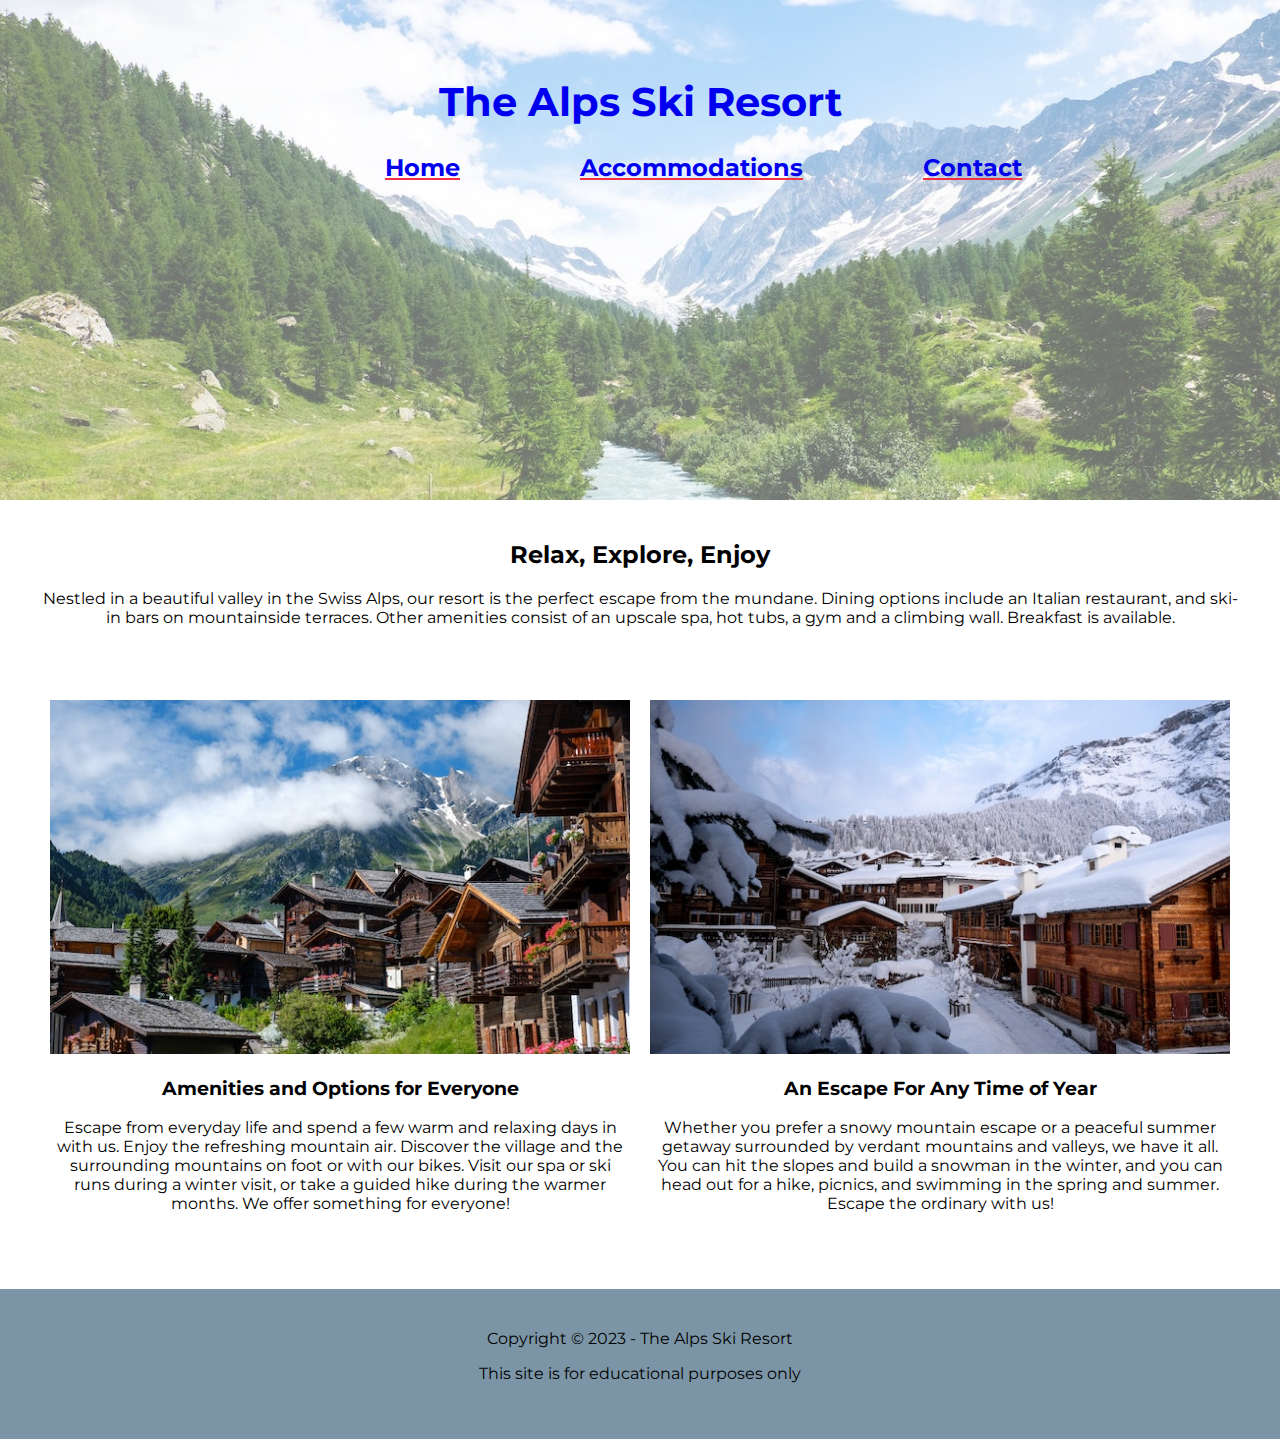
<file: index.html>
<!DOCTYPE html>
<html lang="en">
    <head>
        <meta charset="UTF-8">
        <meta name="viewport" content="width=device-width, initial-scale=1.0">
        <meta name="author" content="Isaac Hailey-Huiza">
        <meta name="description" content="Alps Ski Resort homepage website design">
        <title>The Alps Ski Resort</title>
        <link rel="stylesheet" href="obfuscatedstyles.css">
        <link rel="icon" type="image/x-icon" href="images/favicon.ico">
        <link rel="preconnect" href="https://fonts.googleapis.com">
        <link rel="preconnect" href="https://fonts.gstatic.com" crossorigin>
        <link href="https://fonts.googleapis.com/css2?family=Montserrat:ital,wght@0,100..900;1,100..900&display=swap" rel="stylesheet">
    </head>
    <body>

        <header>
         
                <h1><a href="index.html">The Alps Ski Resort</a></h1>
                <nav>
                    <ul>
                        <li><a href="index.html">Home</a></li>
                        <li><a href="#">Accommodations</a></li>
                        <li><a href="contact.html">Contact</a></li>
                    </ul>
                </nav>

        </header>

        <main>

            <section id="main-paragraph">
                <h2>Relax, Explore, Enjoy</h2>
                <p> Nestled in a beautiful valley in the Swiss Alps, our resort is the perfect escape from the mundane. Dining options include an Italian restaurant, and ski-in bars on mountainside terraces. Other amenities consist of an upscale spa, hot tubs, a gym and a climbing wall. Breakfast is available.
                </p>
            </section>

            <section id="main-images">
                <section>
                    <img src="images/swiss-chalet.jpg" alt="picture of swiss chalet">
                    <h3>Amenities and Options for Everyone</h3>
                    <p> Escape from everyday life and spend a few warm and relaxing days in with us. Enjoy the refreshing mountain air. Discover the village and the surrounding mountains on foot or with our bikes. Visit our spa or ski runs during a winter visit, or take a guided hike during the warmer months. We offer something for everyone!</p>
                </section>
    
                <section>
                    <img src="images/snowy-chalet.jpg" alt="image of chalet covered in snow">
                    <h3>An Escape For Any Time of Year</h3>
                    <p>Whether you prefer a snowy mountain escape or a peaceful summer getaway surrounded by verdant mountains and valleys, we have it all. You can hit the slopes and build a snowman in the winter, and you can head out for a hike, picnics, and swimming in the spring and summer. Escape the ordinary with us!</p>
                </section>
              </section>
        </main>

        <footer>
            <p>Copyright &copy; 2023 - The Alps Ski Resort</p>
            <p>This site is for educational purposes only</p>
        </footer>

    </body>
</html>
</file>
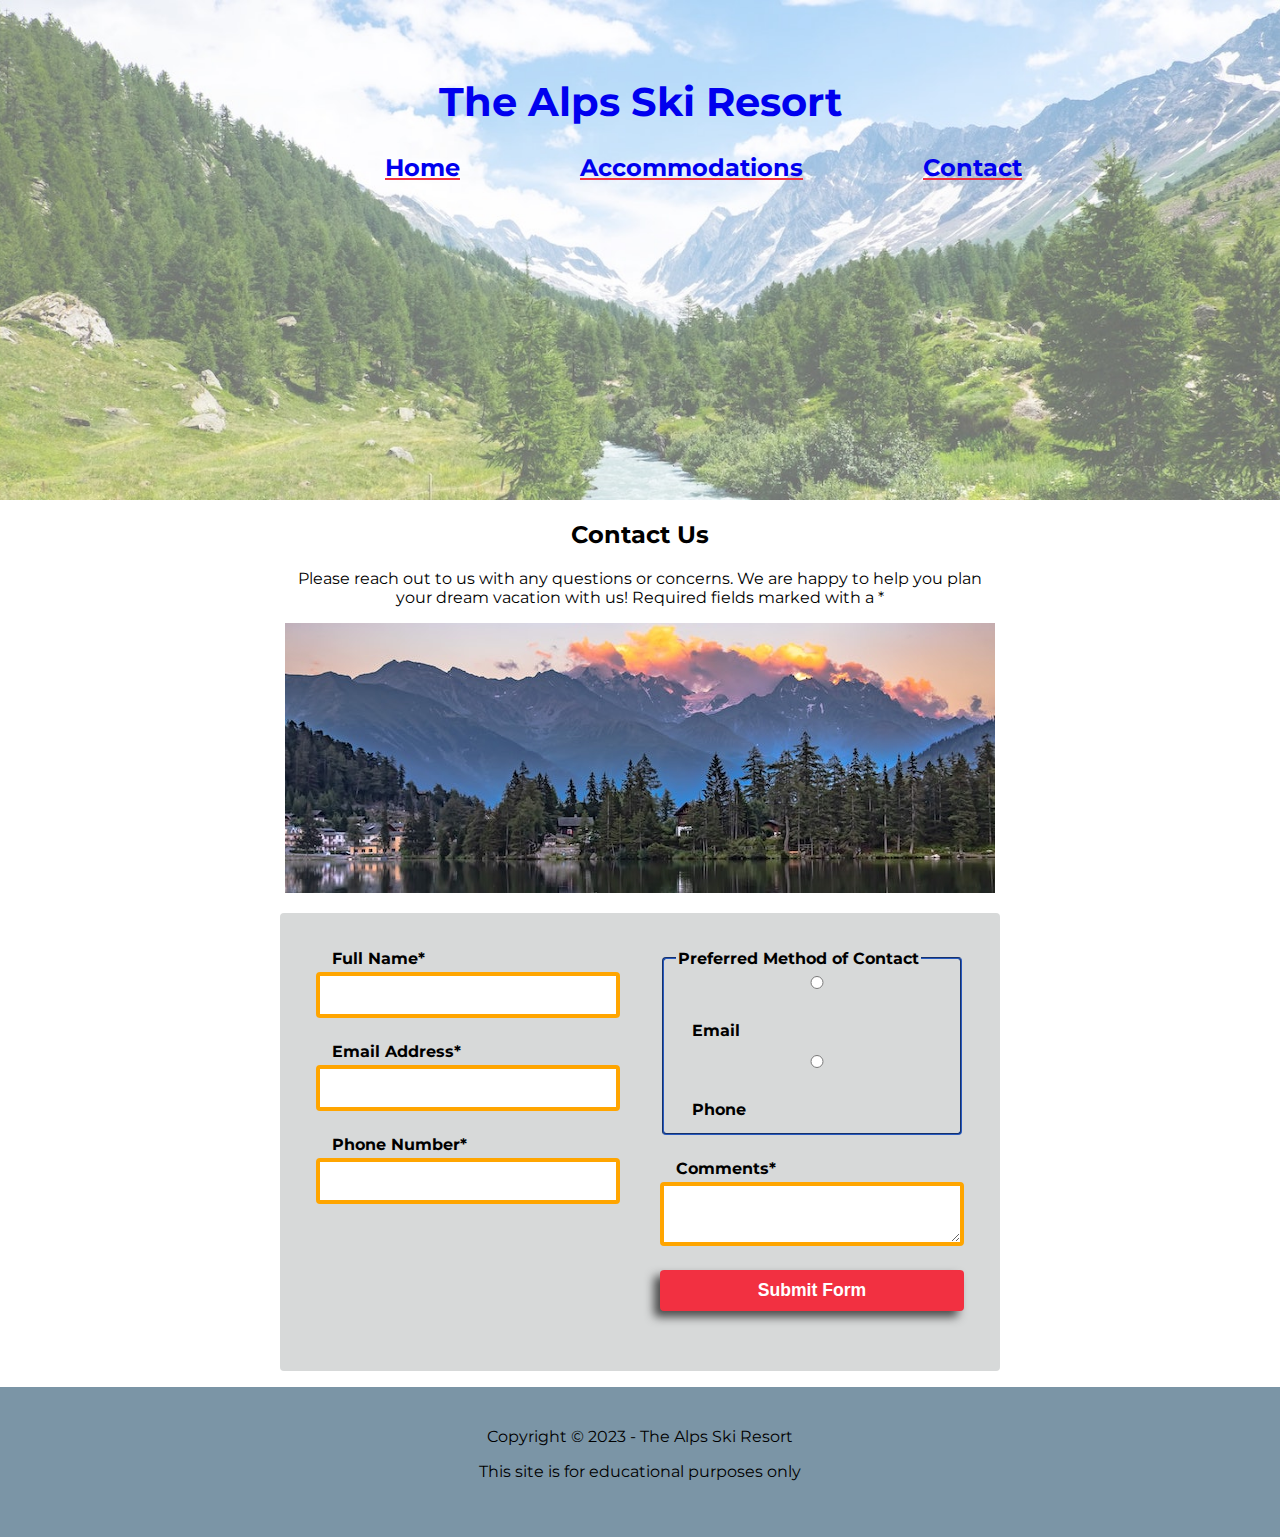
<file: contact.html>
<!DOCTYPE html>
<html lang="en">
    <head>
        <meta charset="UTF-8">
        <meta name="viewport" content="width=device-width, initial-scale=1.0">
        <meta name="author" content="Isaac Hailey-Huiza">
        <meta name="description" content="Alps Ski Resort Contact page website design">
        <title>The Alps Ski Resort | Contact</title>
        <link rel="stylesheet" href="obfuscatedstyles.css">
        <link rel="icon" type="image/x-icon" href="images/favicon.ico">
        <link rel="preconnect" href="https://fonts.googleapis.com">
        <link rel="preconnect" href="https://fonts.gstatic.com" crossorigin>
        <link href="https://fonts.googleapis.com/css2?family=Montserrat:ital,wght@0,100..900;1,100..900&display=swap" rel="stylesheet">
    </head>
    <body>

        <header>
         
            <h1><a href="index.html">The Alps Ski Resort</a></h1>
                <nav>
                    <ul>
                        <li><a href="index.html">Home</a></li>
                        <li><a href="#">Accommodations</a></li>
                        <li><a href="contact.html">Contact</a></li>
                    </ul>
                </nav>

        </header>

        <main>
            
            <section id="contact-us">
                <h2>Contact Us</h2>
                <p>
                    Please reach out to us with any questions or concerns. We are happy to help you plan your dream vacation with us!
                    Required fields marked with a *
                </p>
                <img src="images/swiss-sunset.jpg" alt="scene of swiss sunset">
            </section>

            <form action="https://wp.zybooks.com/form-viewer.php" method="POST" target="_blank">
                <div class="form-page">
                  <label for="my-name">Full Name*</label>
                  <input type="text" name="my-name" id="my-name" required>
  
                  <label for="my-email">Email Address*</label>
                  <input type="email" name="my-email" id="my-email" required>
  
                  <label for="my-phone">Phone Number*</label>
                  <input type="tel" name="my-phone" id="my-phone" required>
              </div>
  
              <div class="form-page">
                  <fieldset>
                      <legend>Preferred Method of Contact</legend>
                      <input type="radio" name="contact-pref" id="pref-email">
                      <label for="pref-email">Email</label>
                      <input type="radio" name="contact-pref" id="pref-phone">
                      <label for="pref-phone">Phone</label>
                  </fieldset>
  
                  <label for="my-comments">Comments*</label>
                  <textarea name="my-comments" id="my-comments" required></textarea>
  
                  <input type="submit" name="my-submit" id="my-submit" value="Submit Form">
                </div>
              </form>
        
        </main>

        <footer>
            <p>Copyright &copy; 2023 - The Alps Ski Resort</p>
            <p>This site is for educational purposes only</p>
        </footer>

    </body>
</html>
</file>
<file: obfuscatedstyles.css>
/* OBFUSCATED BY CSSOBFUSCATOR.COM at 2024/04/27 06:04:29 */
nav a:hover,h1 a{text-decoration:none;}:root{--cool-red:#f23041;}#main-images section{width:50%;}#contact-us,form,main,body{margin-left:auto;}body{margin-bottom:0;}#contact-us,form,body,main{margin-right:auto;}body{margin-top:0;}h1,body{font-family:var(--body-fonts);}#main-paragraph{display:block;}body{font-size:1rem;}h1{font-size:2.5rem;}#main-paragraph,#main-images,#contact-us,header{text-align:center;}header{background-image:url("images/swiss-valley.jpg");}header{background-position:center;}header{background-repeat:no-repeat;}#main-paragraph,header{width:100%;}header{background-size:cover;}header{position:relative;}#main-paragraph{height:9.375pc;}:root{--blue:#2659bf;}header{height:375pt;}header{padding-left:3.125pc;}header{padding-bottom:3.125pc;}header{padding-right:3.125pc;}#main-paragraph{padding-top:20px;}nav a:hover{color:var(--blue);}header{padding-top:3.125pc;}img{max-width:100%;}main{width:75pc;}:root{--grey:#7b95a6;}main{margin-bottom:auto;}form,#main-images{display:flex;}main{margin-top:auto;}#contact-us,form{width:720px;}#main-images{padding-bottom:37.5pt;}form{margin-bottom:.166666667in;}nav ul{display:grid;}#main-images section{padding-left:.625pc;}a:focus{outline:3pt solid var(--blue);}form{margin-top:.166666667in;}form{padding-left:12pt;}nav ul{grid-template-columns:1fr 1fr 1fr;}form{padding-bottom:12pt;}form{padding-right:12pt;}form{padding-top:12pt;}nav ul{gap:90pt;}input,#main-images section{padding-bottom:.625pc;}form{background-color:var(--lt-grey);}form,input{border-radius:.041666667in;}#main-images{padding-top:2.5pc;}textarea,label,select,input{display:block;}label,select,textarea,input{width:100%;}label{margin-left:1pc;}#contact-us,nav ul{margin-bottom:0;}nav ul{width:50%;}label,#contact-us{margin-top:0;}label{margin-bottom:4px;}*{box-sizing:border-box;}#my-submit{background-color:var(--cool-red);}label{margin-right:0;}label{font-weight:bold;}select,input{padding-left:.625pc;}textarea,input,#main-images section,select{padding-right:.625pc;}select,input{padding-top:.625pc;}select,input{font-size:1rem;}input,select{margin-bottom:18pt;}input{border-left-width:.010416667in;}input{border-bottom-width:.010416667in;}input{border-right-width:.010416667in;}input{border-top-width:.010416667in;}input{border-left-style:inset;}nav ul{margin-left:auto;}input{border-bottom-style:inset;}#my-submit{border-left-width:medium;}input[type="radio"] + label{cursor:pointer;}input{border-right-style:inset;}input{border-top-style:inset;}nav ul{margin-right:auto;}input{border-left-color:#4b4b4b;}#my-submit{border-bottom-width:medium;}input{border-bottom-color:#4b4b4b;}input{border-right-color:#4b4b4b;}input{border-top-color:#4b4b4b;}input{border-image:none;}#my-submit{border-right-width:medium;}:root{--lt-grey:#d7d9d9;}input,select{background-color:white;}textarea,select{padding-bottom:.625pc;}textarea,select{border-radius:.041666667in;}select{border-left-width:.010416667in;}select{border-bottom-width:.010416667in;}select{border-right-width:.010416667in;}#my-submit{border-top-width:medium;}select{border-top-width:.010416667in;}select{border-left-style:inset;}select{border-bottom-style:inset;}select{border-right-style:inset;}select{border-top-style:inset;}select{border-left-color:#4b4b4b;}#my-submit{border-left-style:none;}select{border-bottom-color:#4b4b4b;}select{border-right-color:#4b4b4b;}select{border-top-color:#4b4b4b;}select{border-image:none;}textarea{padding-left:.625pc;}:root{--warm-red:#f23030;}#main-images section,textarea{padding-top:.625pc;}a:focus{text-decoration:none;}textarea{font-size:1rem;}#my-submit{border-bottom-style:none;}#my-submit{border-right-style:none;}textarea,fieldset{margin-bottom:18pt;}#my-submit{border-top-style:none;}textarea{border-left-width:.010416667in;}nav ul{margin-top:0;}textarea{border-bottom-width:.010416667in;}textarea{border-right-width:.010416667in;}textarea{border-top-width:.010416667in;}:root{--body-fonts:"Montserrat",Verdana,sans-serif;}textarea{border-left-style:inset;}textarea{border-bottom-style:inset;}textarea{border-right-style:inset;}textarea{border-top-style:inset;}textarea{border-left-color:#4b4b4b;}textarea{border-bottom-color:#4b4b4b;}#my-submit{border-left-color:currentColor;}#my-submit{border-bottom-color:currentColor;}textarea{border-right-color:#4b4b4b;}textarea{border-top-color:#4b4b4b;}textarea{border-image:none;}textarea{background-color:white;}.form-page{width:50%;}select{appearance:none;}#my-submit{border-right-color:currentColor;}select{height:46px;}.form-page{padding-left:1.25pc;}select{font-style:normal;}select{font-weight:normal;}input[type="radio"] + label{display:flex;}select{color:var(--cool-red);}nav li{list-style-type:none;}fieldset{border-radius:.041666667in;}fieldset{border-left-color:var(--blue);}fieldset{border-bottom-color:var(--blue);}fieldset{border-right-color:var(--blue);}#my-submit{border-top-color:currentColor;}#arrow::after{display:block;}#arrow::after{content:"▼";}fieldset{border-top-color:var(--blue);}fieldset{display:grid;}nav li{font-size:1.5rem;}fieldset{grid-template-columns:1fr;}fieldset{row-gap:.083333333in;}legend{font-weight:bold;}input:invalid{border-left-width:.041666667in;}input:invalid{border-bottom-width:.041666667in;}#arrow::after{width:.25pc;}input:invalid{border-right-width:.041666667in;}input:invalid{border-top-width:.041666667in;}input:invalid{border-left-style:solid;}input:invalid{border-bottom-style:solid;}input:invalid{border-right-style:solid;}input:invalid{border-top-style:solid;}input:invalid{border-left-color:orange;}nav li{font-family:var(--body-fonts);}input:invalid{border-bottom-color:orange;}input:invalid{border-right-color:orange;}input:invalid{border-top-color:orange;}#my-submit,input:invalid{border-image:none;}select:invalid{border-left-width:.041666667in;}select:invalid{border-bottom-width:.041666667in;}select:invalid{border-right-width:.041666667in;}select:invalid{border-top-width:.041666667in;}select:invalid{border-left-style:solid;}select:invalid{border-bottom-style:solid;}select:invalid{border-right-style:solid;}select:invalid{border-top-style:solid;}select:invalid{border-left-color:orange;}select:invalid{border-bottom-color:orange;}select:invalid{border-right-color:orange;}select:invalid{border-top-color:orange;}select:invalid{border-image:none;}input:focus,textarea:focus,select:focus{outline:.1875pc solid var(--blue);}textarea:invalid{border-left-width:.041666667in;}textarea:invalid{border-bottom-width:.041666667in;}input[type="radio"] + label{align-items:center;}textarea:invalid{border-right-width:.041666667in;}textarea:invalid{border-top-width:.041666667in;}textarea:invalid{border-left-style:solid;}textarea:invalid{border-bottom-style:solid;}textarea:invalid{border-right-style:solid;}textarea:invalid{border-top-style:solid;}textarea:invalid{border-left-color:orange;}textarea:invalid{border-bottom-color:orange;}#my-submit{color:white;}#arrow::after{height:3pt;}.form-page{padding-bottom:1.25pc;}textarea:invalid{border-right-color:orange;}textarea:invalid{border-top-color:orange;}#my-submit{font-size:1.1rem;}textarea:invalid{border-image:none;}#arrow::after{color:#4b4b4b;}footer{text-align:center;}footer{background-color:var(--grey);}footer{height:150px;}#arrow::after{position:relative;}#my-submit,nav a{font-weight:bold;}#my-submit{box-shadow:-.0625in 6px .625pc #4b4b4b;}footer{padding-left:0;}footer{padding-bottom:1.5rem;}#arrow::after{top:-3.65rem;}footer{padding-right:0;}nav a{text-decoration-color:var(--cool-red);}footer{padding-top:1.5rem;}.form-page{padding-right:1.25pc;}#arrow::after{left:18rem;}#my-submit:focus{outline:2.25pt solid whitesmoke;}.form-page{padding-top:1.25pc;}#my-submit:hover{box-shadow:-.1875pc .1875pc .052083333in grey;}
</file>
